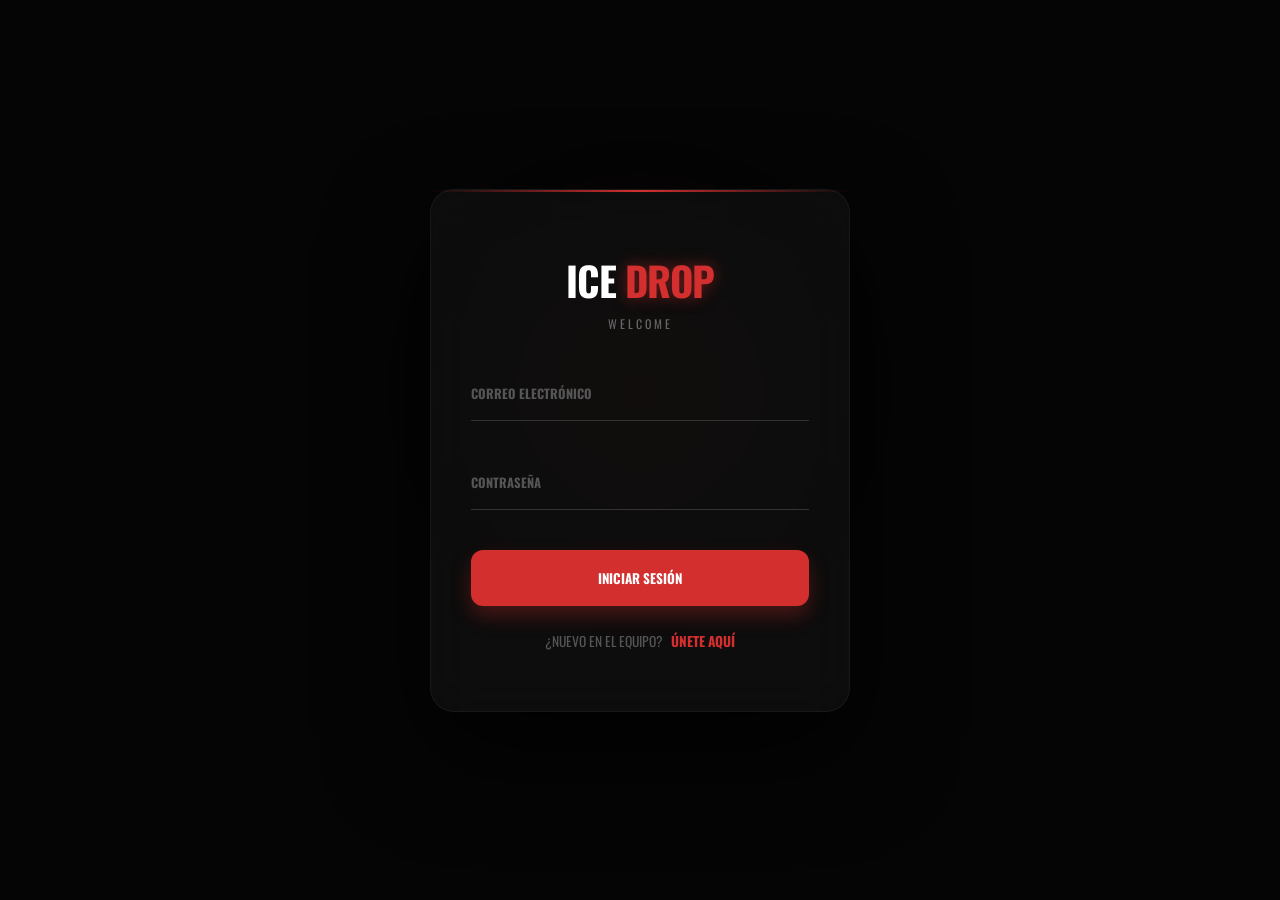
<file: wwwroot/login.html>
<!DOCTYPE html>
<html lang="es">
<head>
    <meta charset="UTF-8">
    <title>ICE DROP | Acceso Exclusivo</title>
    <link rel="stylesheet" href="css/main.css"> 
    <link rel="stylesheet" href="css/auth.css"> 
    <link href="https://fonts.googleapis.com/css2?family=Oswald:wght@400;700;900&display=swap" rel="stylesheet">
</head>
<body class="auth-page">
    <div class="auth-wrapper">
        <div class="glow-sphere"></div>
        
        <div class="auth-card">
            <div class="card-border-glow"></div>
            
            <header class="auth-header">
                <h1 class="logo-text">ICE <span class="red-text">DROP</span></h1>
                <p>WELCOME</p>
            </header>

            <form id="login-form" class="auth-form">
                <div class="input-container">
                    <input type="email" id="email" required placeholder=" ">
                    <label>CORREO ELECTRÓNICO</label>
                    <div class="focus-line"></div>
                </div>

                <div class="input-container">
                    <input type="password" id="password" required placeholder=" ">
                    <label>CONTRASEÑA</label>
                    <div class="focus-line"></div>
                </div>

                <button type="button" id="btn-login-premium" class="btn-auth-premium">
                    <span>INICIAR SESIÓN</span>
                </button>

                <div class="auth-footer">
                    <p>¿NUEVO EN EL EQUIPO? <a href="register.html">ÚNETE AQUÍ</a></p>
                </div>
            </form>
        </div>
    </div>

    <script type="module" src="js/login.js"></script>
</body>
</html>
</file>
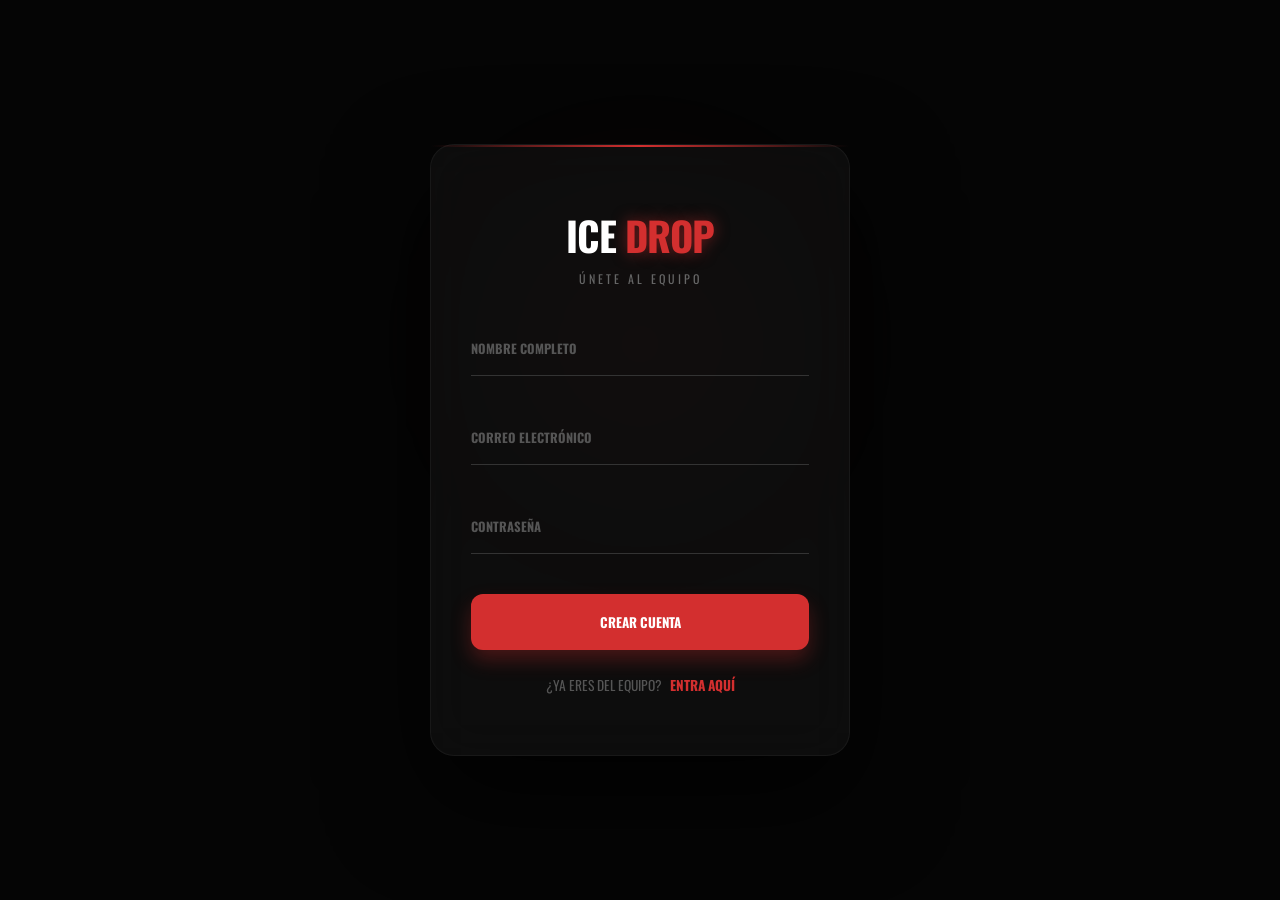
<file: wwwroot/register.html>
<!DOCTYPE html>
<html lang="es">
<head>
    <meta charset="UTF-8">
    <title>ICE DROP | Registro Exclusivo</title>
    <link rel="stylesheet" href="css/main.css">
    <link rel="stylesheet" href="css/auth.css"> <link href="https://fonts.googleapis.com/css2?family=Oswald:wght@400;700;900&display=swap" rel="stylesheet">
</head>
<body class="auth-page">
    <div class="auth-wrapper">
        <div class="glow-sphere"></div>
        <div class="auth-card">
            <div class="card-border-glow"></div>
            <header class="auth-header">
                <h1 class="logo-text">ICE <span class="red-text">DROP</span></h1>
                <p>ÚNETE Al EQUIPO</p>
            </header>

            <form id="register-form" class="auth-form">
                <div class="input-container">
                    <input type="text" id="reg-nombre" required placeholder=" ">
                    <label>NOMBRE COMPLETO</label>
                    <div class="focus-line"></div>
                </div>
                <div class="input-container">
                    <input type="email" id="reg-correo" required placeholder=" ">
                    <label>CORREO ELECTRÓNICO</label>
                    <div class="focus-line"></div>
                </div>
                <div class="input-container">
                    <input type="password" id="reg-pass" required placeholder=" ">
                    <label>CONTRASEÑA</label>
                    <div class="focus-line"></div>
                </div>
                <button type="submit" class="btn-auth-premium">CREAR CUENTA</button>
                <div class="auth-footer">
                    <p>¿YA ERES DEL EQUIPO? <a href="login.html">ENTRA AQUÍ</a></p>
                </div>
            </form>
        </div>
    </div>
    <script type="module" src="js/register.js"></script>
</body>
</html>
</file>
<file: wwwroot/css/main.css>
:root {
    --primary: #d32f2f;
    --bg: #050505;
    --glass: rgba(255, 255, 255, 0.05);
}

* { 
    margin: 0; 
    padding: 0; 
    box-sizing: border-box !important; 
    font-family: 'Oswald', sans-serif; 
}

body {
    background-color: var(--bg);
    color: white;
    overflow: hidden; /* Mantiene el estilo de slider horizontal */
    -webkit-font-smoothing: antialiased;
}

/* Contenedor principal donde se cargan los productos */
.main-container {
    display: flex;
    overflow-x: auto;
    scroll-snap-type: x mandatory;
    height: calc(100vh - 150px);
    align-items: center;
}

.main-container::-webkit-scrollbar { display: none; }

.brand-text {
    position: absolute;
    top: 45%;
    left: 50%;
    transform: translate(-50%, -50%);
    font-size: 14vw;
    font-weight: 900;
    /* Subimos la opacidad de 0.02 a 0.08 para que se vea más fuerte */
    color: rgba(255, 255, 255, 0.08) !important; 
    z-index: 1;
    text-transform: uppercase;
    white-space: nowrap;
    pointer-events: none;
}

/*Ticket Modal Styles */
.modal-overlay {
    position: fixed; top: 0; left: 0; width: 100%; height: 100%;
    background: rgba(0,0,0,0.9); backdrop-filter: blur(10px);
    display: none; justify-content: center; align-items: center; z-index: 9999;
}

.ticket-card {
    background: #111; border: 1px solid #333; width: 350px;
    padding: 30px; border-radius: 20px; color: white; font-family: 'Oswald', sans-serif;
    box-shadow: 0 0 50px rgba(211, 47, 47, 0.3); text-align: center;
}

.ticket-header h1 { margin: 0; font-size: 2rem; }
.ticket-tagline { font-size: 0.6rem; letter-spacing: 5px; color: #666; margin-bottom: 20px; }
.ticket-divider { border-top: 1px dashed #444; margin: 15px 0; }

.user-info { text-align: left; font-size: 0.75rem; color: #aaa; line-height: 1.5; }
.user-info strong { color: white; }

.ticket-items-list { text-align: left; font-size: 0.8rem; max-height: 200px; overflow-y: auto; }
.ticket-item-row { display: flex; justify-content: space-between; margin-bottom: 8px; }

.ticket-total-section { margin-top: 10px; }
.ticket-total-section span { font-size: 0.7rem; color: #666; letter-spacing: 2px; }
.ticket-total-section h2 { color: #d32f2f; font-size: 1.8rem; margin: 5px 0; }

.btn-ticket-close {
    background: #d32f2f; color: white; border: none; padding: 12px 30px;
    border-radius: 5px; font-weight: 900; cursor: pointer; margin-top: 20px; width: 100%;
}

#ticket-modal {
    overflow-y: auto;
    padding: 20px;
}
</file>
<file: wwwroot/css/auth.css>
.auth-page {
    background: #050505;
    height: 100vh;
    display: flex;
    justify-content: center;
    align-items: center;
    overflow: hidden;
}

.auth-wrapper {
    position: relative;
    width: 100%;
    display: flex;
    justify-content: center;
}

/* Esfera de luz roja en el fondo */
.glow-sphere {
    position: absolute;
    width: 400px;
    height: 400px;
    background: radial-gradient(circle, rgba(211, 47, 47, 0.15) 0%, transparent 70%);
    filter: blur(50px);
    z-index: 1;
}

.auth-card {
    background: rgba(15, 15, 15, 0.8);
    backdrop-filter: blur(25px);
    padding: 60px 40px;
    border-radius: 24px;
    width: 100%;
    max-width: 420px;
    border: 1px solid rgba(255, 255, 255, 0.05);
    z-index: 10;
    box-shadow: 0 40px 100px rgba(0, 0, 0, 0.8);
    text-align: center;
    position: relative;
}

/* Borde animado sutil */
.card-border-glow {
    position: absolute;
    top: 0; left: 0; right: 0; height: 2px;
    background: linear-gradient(90deg, transparent, #d32f2f, transparent);
    animation: flowLine 3s linear infinite;
}

@keyframes flowLine {
    0% { transform: translateX(-100%); }
    100% { transform: translateX(100%); }
}

.logo-text { font-size: 2.5rem; font-weight: 900; letter-spacing: -1px; margin-bottom: 5px; }
.red-text { color: #d32f2f; text-shadow: 0 0 15px rgba(211, 47, 47, 0.5); }

.input-container {
    position: relative;
    margin-top: 40px;
}

.input-container input {
    width: 100%;
    background: transparent;
    border: none;
    border-bottom: 1px solid #333;
    padding: 12px 0;
    color: white;
    font-size: 1rem;
    outline: none;
    transition: 0.3s;
}

.input-container label {
    position: absolute;
    left: 0; top: 12px;
    color: #555;
    transition: 0.3s;
    pointer-events: none;
    font-weight: bold;
    font-size: 0.8rem;
}

.input-container input:focus ~ label,
.input-container input:not(:placeholder-shown) ~ label {
    top: -20px;
    color: #d32f2f;
    font-size: 0.7rem;
}

.btn-auth-premium {
    margin-top: 40px;
    width: 100%;
    padding: 18px;
    background: #d32f2f;
    color: white;
    border: none;
    border-radius: 12px;
    font-weight: 900;
    cursor: pointer;
    transition: 0.4s;
    box-shadow: 0 10px 20px rgba(211, 47, 47, 0.3);
}

.btn-auth-premium:hover {
    transform: translateY(-3px);
    box-shadow: 0 15px 30px rgba(211, 47, 47, 0.5);
    background: #f44336;
}

.auth-footer a {
    color: #d32f2f;
    text-decoration: none;
    font-weight: bold;
    margin-left: 5px;
}

/* --- MEJORAS DE DETALLE PARA ICE DROP --- */

/* La línea roja que crece cuando haces clic en un input */
.focus-line {
    position: absolute;
    bottom: 0;
    left: 50%;
    width: 0;
    height: 2px;
    background: #d32f2f;
    transition: 0.4s cubic-bezier(0.4, 0, 0.2, 1);
    transform: translateX(-50%);
}

.input-container input:focus ~ .focus-line {
    width: 100%;
}

/* Tipografía y Header */
.auth-header p {
    font-size: 0.75rem;
    letter-spacing: 3px;
    color: #666;
    text-transform: uppercase;
    margin-bottom: 20px;
}

/* Estilo para los links del footer (No tenías el hover) */
.auth-footer {
    margin-top: 25px;
    font-size: 0.85rem;
    color: #555;
}

.auth-footer a:hover {
    color: white;
    text-shadow: 0 0 10px rgba(211, 47, 47, 0.8);
}

/* Para que el logo se vea igual al de la tienda */
.logo-text {
    font-family: 'Oswald', sans-serif;
    color: white;
    text-transform: uppercase;
}
</file>
